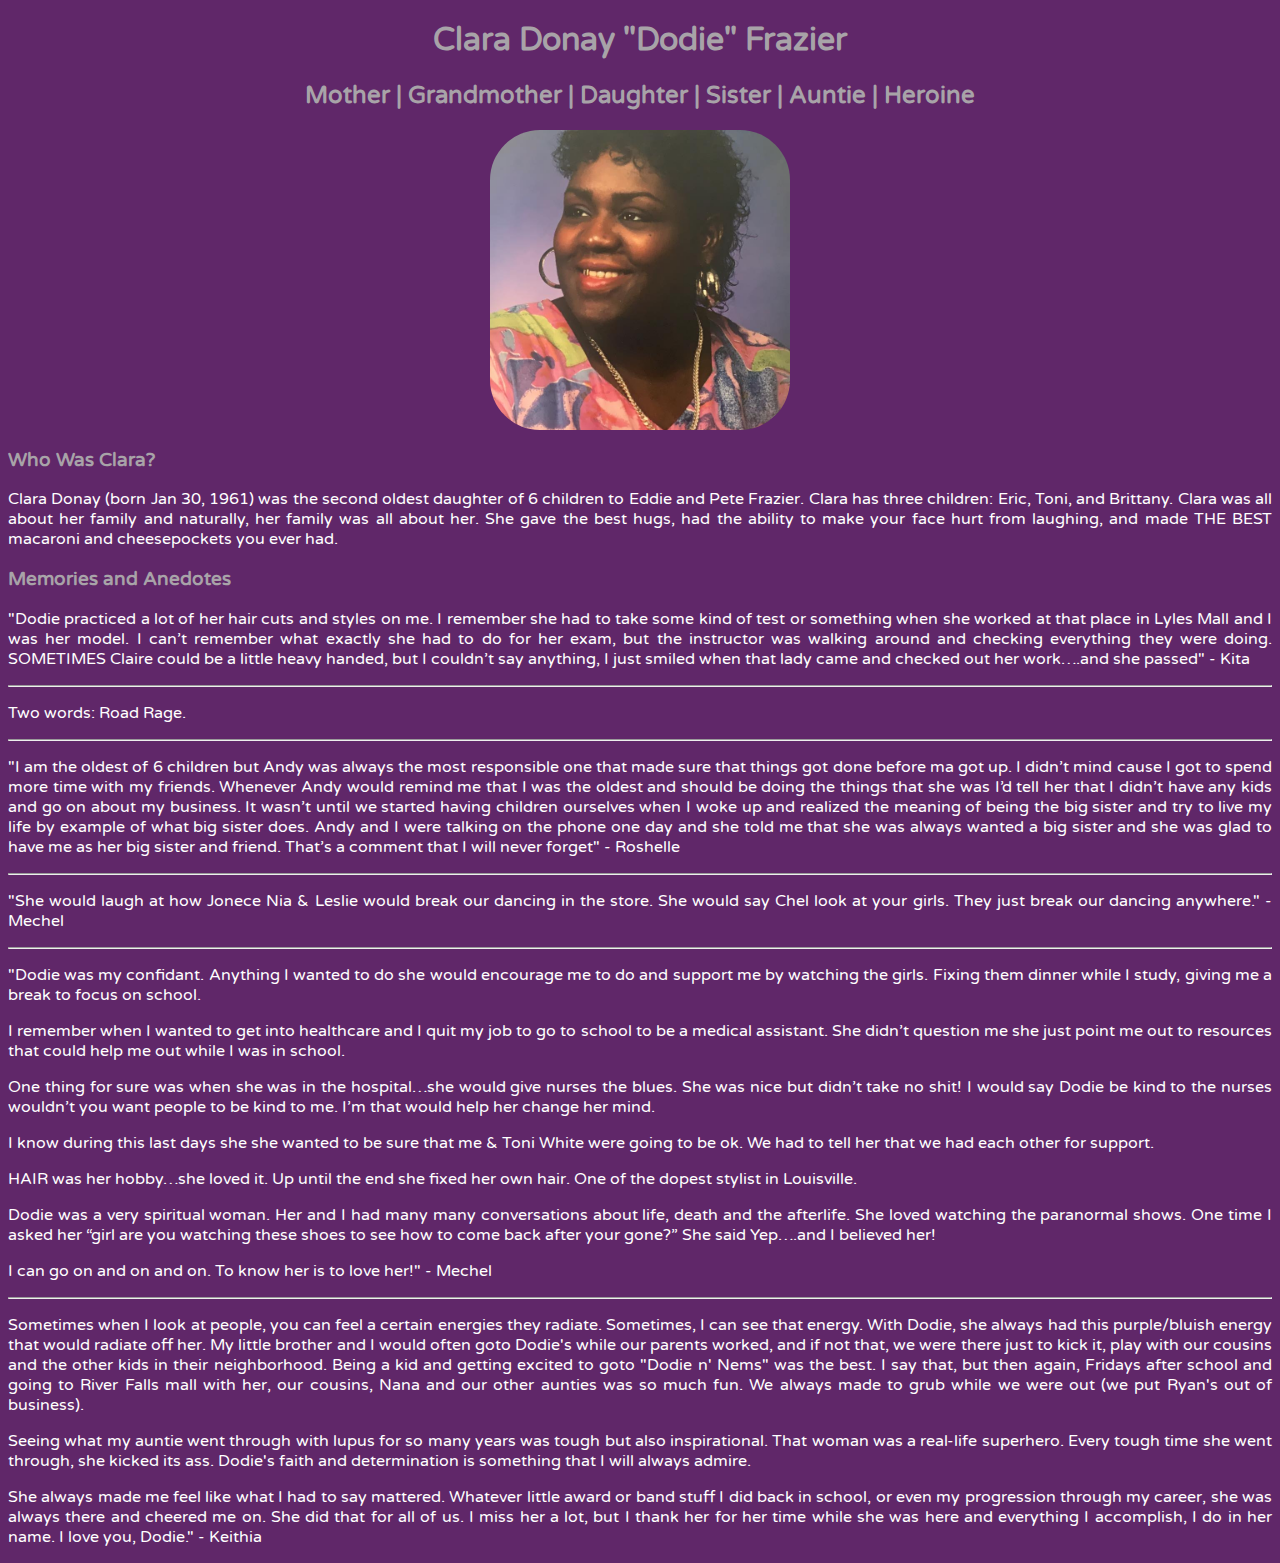
<file: index.html>
<!DOCTYPE html>
<html lang="en">

<head>
  <meta charset="UTF-8">
  <title>A Tribute to Dodie</title>
  <meta name="viewport" content="width=device-width", initial-scale="1.0">
  <link rel="stylesheet" href="./style.css" type="text/css">

  <link rel="preconnect" href="https://fonts.googleapis.com">
<link rel="preconnect" href="https://fonts.gstatic.com" crossorigin>
<link href="https://fonts.googleapis.com/css2?family=Caprasimo&family=Open+Sans:wght@300&family=Roboto:wght@100&family=Varela+Round&display=swap" rel="stylesheet">
</head>

<body>
<h1>Clara Donay "Dodie" Frazier</h1>

<h2 class="subtitle">Mother | Grandmother | Daughter | Sister | Auntie | Heroine</h2>
 
<img src="./Pictures/Clara Donay.jpg" alt="Side view picture of Clara smiling. She's beautiful.">

<h3>Who Was Clara?</h3>

<p id="bio-section">Clara Donay (born Jan 30, 1961) was the second oldest daughter of 6 children to Eddie and Pete Frazier. Clara has three children: Eric, Toni, and Brittany. Clara was all about her family and naturally, her family was all about her. She gave the best hugs, had the ability to make your face hurt from laughing, and made THE BEST macaroni and cheesepockets you ever had. </p>

<h3>Memories and Anedotes</h3>

<p>"Dodie practiced a lot of her hair cuts and styles on me. I remember she had to take some kind of test or something when she worked at that place in Lyles Mall and I was her model. I can’t remember what exactly she had to do for her exam, but the instructor was walking around and checking everything they were doing. SOMETIMES Claire could be a little heavy handed, but I couldn’t say anything, I just smiled when that lady came and checked out her work….and she passed" - Kita</p>

<hr>

<p>Two words: Road Rage.</p>

<hr>

<p>"I am the oldest of 6 children but Andy was always the most responsible one that made sure that things got done before ma got up. I didn’t mind cause I got to spend more time with my friends. Whenever Andy would remind me that I was the oldest and should be doing the things that she was I’d tell her that I didn’t have any kids and go on about my business. It wasn’t until we started having children ourselves when I woke up and realized the meaning of being the big sister and try to live my life by example of what big sister does. Andy and I were talking on the phone one day and she told me that she was always wanted a big sister and she was glad to have me as her big sister and friend. That’s a comment that I will never forget" - Roshelle </p>

<hr>

<p>"She would laugh at how Jonece Nia & Leslie would break our dancing in the store. She would say Chel look at your girls. They just break our dancing anywhere." - Mechel</p>

<hr>

<p>"Dodie was my confidant. Anything I wanted to do she would encourage me to do and support me by watching the girls. Fixing them dinner while I study, giving me a break to focus on school.</p>

  <p>I remember when I wanted to get into healthcare and I quit my job to go to school to be a medical assistant. She didn’t question me she just point me out to resources that could help me out while I was in school.</p>
  <p>One thing for sure was when she was in the hospital…she would give nurses the blues. She was nice but didn’t take no shit! I would say Dodie be kind to the nurses wouldn’t you want people to be kind to me. I’m that would help her change her mind.</p>
  <p>I know during this last days she she wanted to be sure that me & Toni White were going to be ok. We had to tell her that we had each other for support.</p>
  <p>HAIR was her hobby…she loved it. Up until the end she fixed her own hair. One of the dopest stylist in Louisville.</p>
  <p>Dodie was a very spiritual woman. Her and I had many many conversations about life, death and the afterlife. She loved watching the paranormal shows. One time I asked her “girl are you watching these shoes to see how to come back after your gone?” She said Yep….and I believed her!</p>
  <p>I can go on and on and on. To know her is to love her!" - Mechel </p>
</p>

  <hr>
  <p>Sometimes when I look at people, you can feel a certain energies they radiate. Sometimes, I can see that energy. With Dodie, she always had this purple/bluish energy that would radiate off her. My little brother and I would often goto Dodie's while our parents worked, and if not that, we were there just to kick it, play with our cousins and the other kids in their neighborhood. Being a kid and getting excited to goto "Dodie n' Nems" was the best. I say that, but then again, Fridays after school and going to River Falls mall with her, our cousins, Nana and our other aunties was so much fun. We always made to grub while we were out (we put Ryan's out of business). </p>

<p>Seeing what my auntie went through with lupus for so many years was tough but also inspirational. That woman was a real-life superhero. Every tough time she went through, 
she kicked its ass. Dodie's faith and determination is something that I will always admire.</p> 

<p>She always made me feel like what I had to say mattered. Whatever little award or band stuff I did back in school, or even my progression through my career, she was always there and cheered me on. She did that for all of us. I miss her a lot, but I thank her for her time while she was here and everything I accomplish, I do in her name. I love you, Dodie." - Keithia </p>

</body>

</html>
</file>
<file: style.css>
body{
    background-color: #602769;
    font-family: "Varela Round", sans-serif;
    color: #a8a3a8;
}

#bio-section{
    font-style: normal;
}


img {
    border-radius: 50px;
    display: block;
    margin-left: auto;
    margin-right: auto;
    margin-top:auto;
    width: 300px;
    top:200px;

}

.quote-divider{
    width: 90%
}

h1{
    text-align: center;
}

.subtitle{
    text-align: center;
}

.center{
    margin: auto;
    width: 60%;
    padding: 10px;
}

/**p,a,li{
    color: white;
}**/

p{
    text-align:justify;
    color: white;
}




/*Adding background color to the top nav*/
.topnav{
    background-color: #333;
}

/* Style the links inside the navigation bar */
.topnav a {
    float: left;
    color: #f2f2f2;
    text-align: center;
    padding: 14px 16px;
    text-decoration: none;
    font-size: 17px;
}    

/* Change the color of links on hover */
.topnav a:hover {
    background-color: #ddd;
    color: black;
  }

/* Add a color to the active/current link */
.topnav a.active {
    background-color: purple;
    color: white;
  }
</file>
